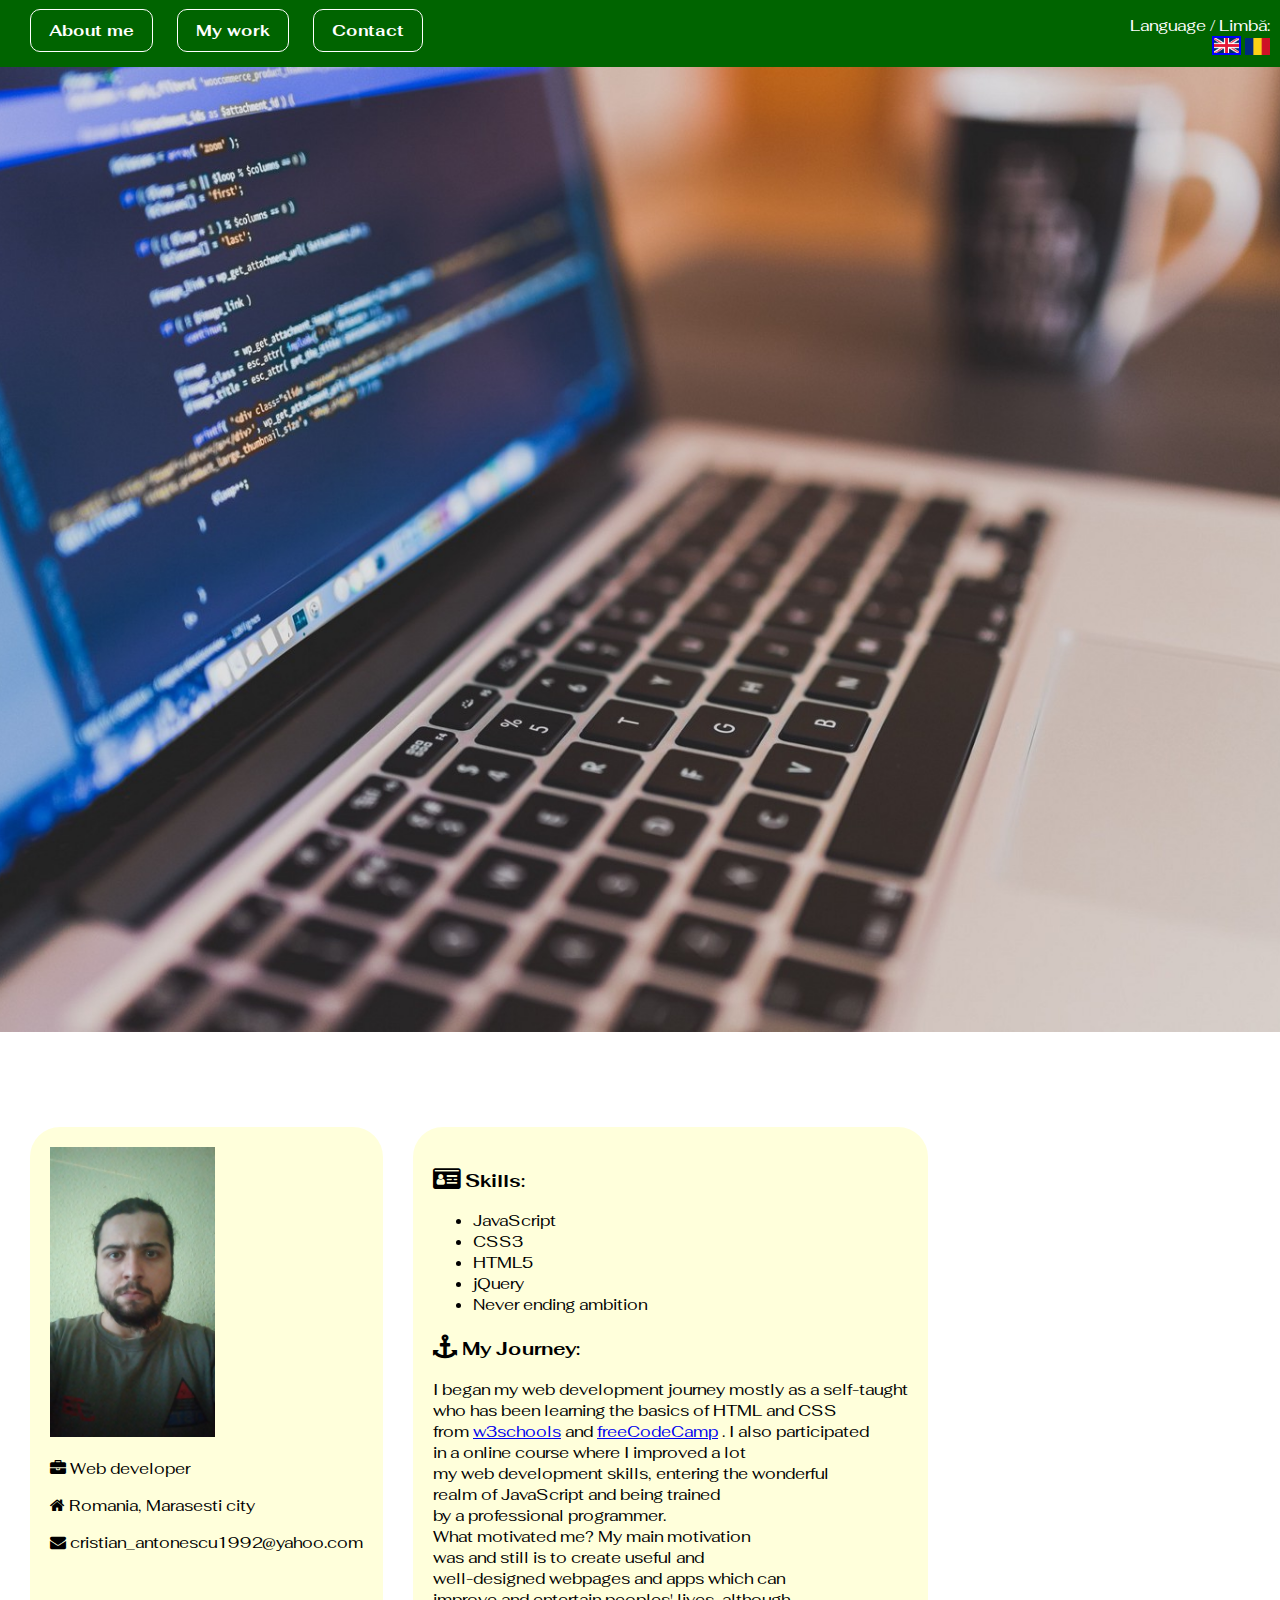
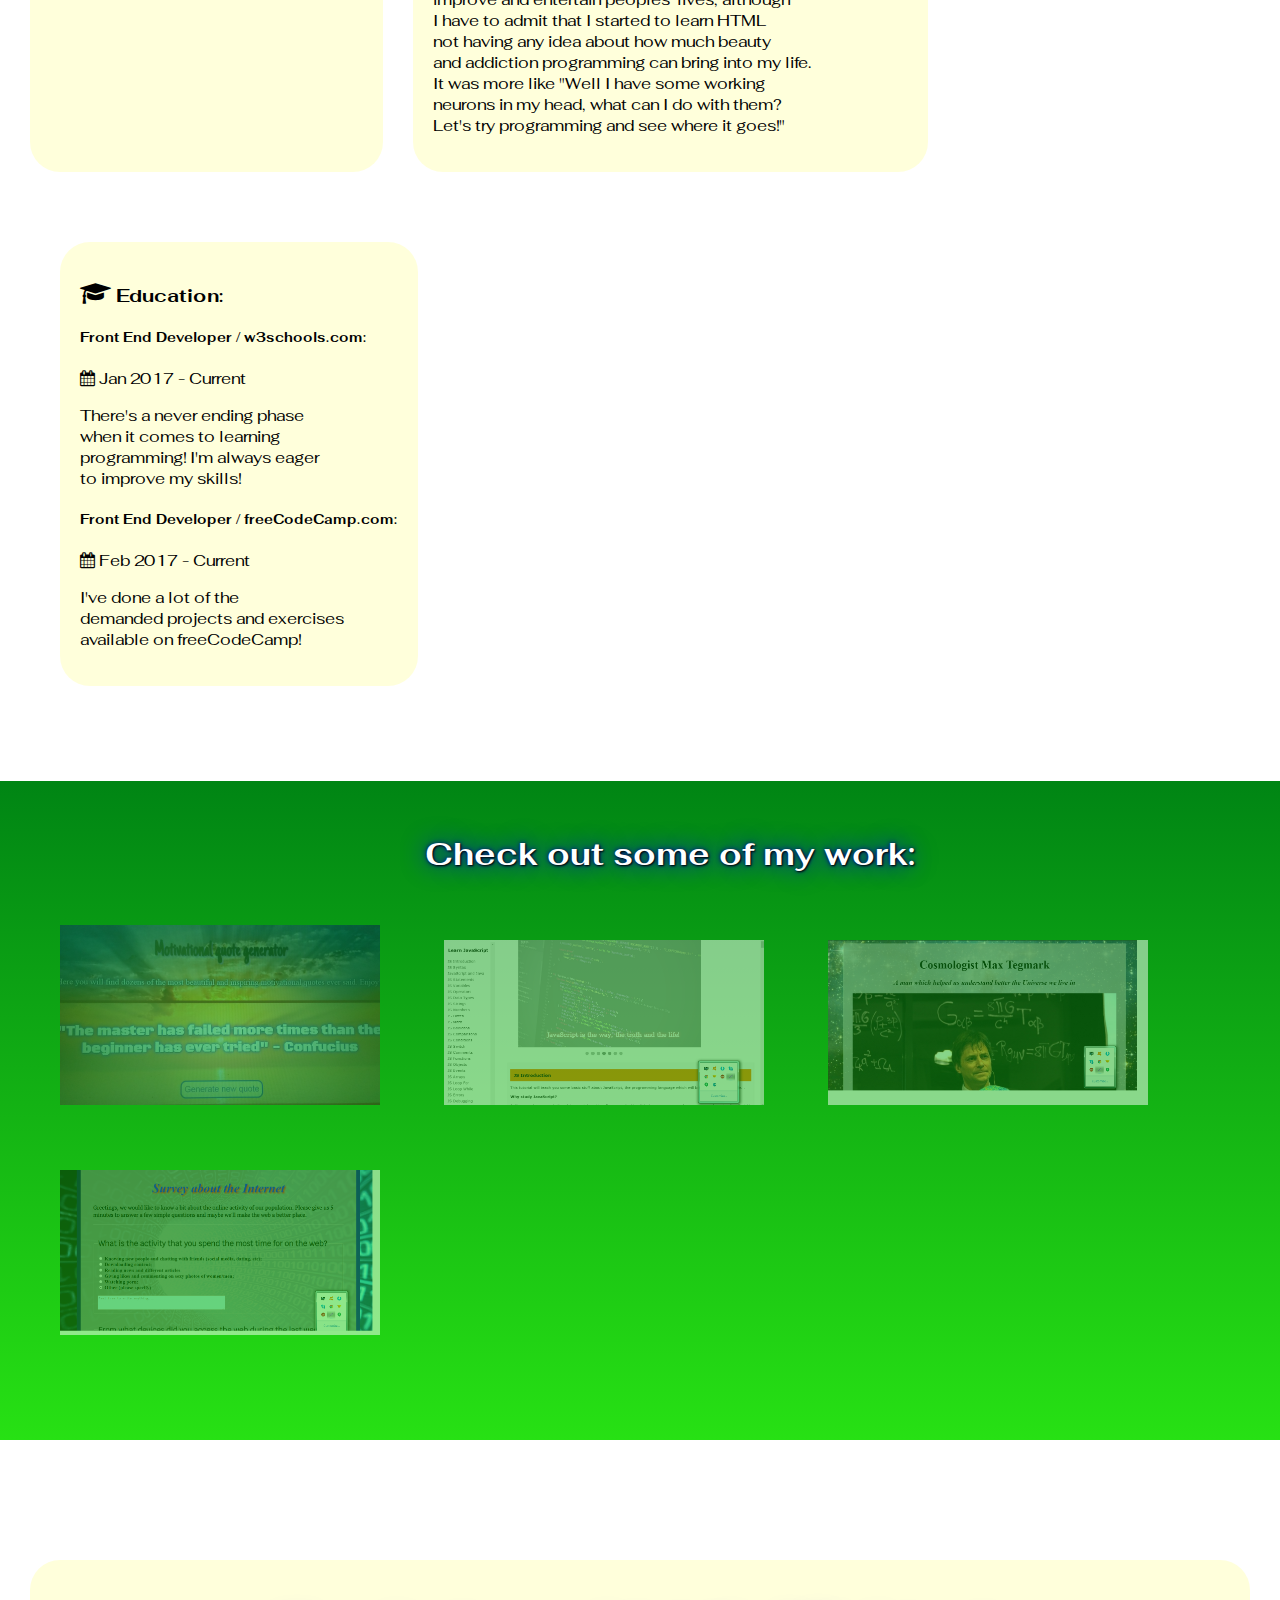
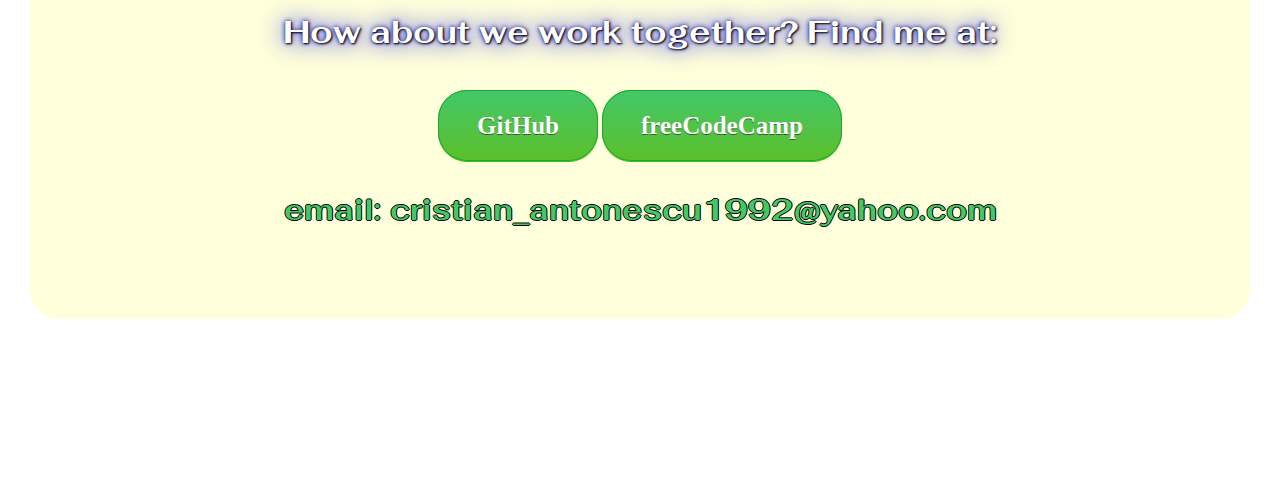
<file: index.html>
<!DOCTYPE html>
<html>

	<head>
    
    <meta charset="utf-8"/>
    
		<title>My portfolio webpage</title>

		<link rel="stylesheet" type="text/css" href="css/index.css">

    <script src="https://ajax.googleapis.com/ajax/libs/jquery/3.3.1/jquery.min.js"></script>

    <script src="js/index.js"></script>

		<link href="https://fonts.googleapis.com/css?family=Fahkwang" rel="stylesheet">
		<link rel="stylesheet" href="https://cdnjs.cloudflare.com/ajax/libs/font-awesome/4.7.0/css/font-awesome.min.css">
		<link href="https://fonts.googleapis.com/css?family=Oleo+Script" rel="stylesheet">
		<link href="https://fonts.googleapis.com/css?family=Righteous" rel="stylesheet">

	</head>

	<body>

		<nav id="navbar">

			<a href="#about-me" class="navbar-link">About me</a>
			<a href="#projects" class="navbar-link">My work</a>
			<a href="#contact" class="navbar-link">Contact</a>

			<div class="lang">
				<p>Language / Limbă: </p> <br>

				<a href='#'><img src="pics/eng.jpg" alt="uk flag" width="25px" title="English" class="uk-link"></a>
				<a href='ro-version/index.html'><img src="pics/ro-flag.png" alt="ro flag" width="25px" title="Română" class="ro-link"></a>
			</div>

		</nav>

			<section id="welcome-section">
				<h1 class="hello-heading"> Hi. I'm Cristian Antonescu.</h1>
				<h3 class="coding-heading">I prefer my coding diversified and responsive.</h3>
				<h3 class="welcome-heading">Welcome.</h3>
			</section>

		<main>

			<section id="about-me">

            <div class="first-div-about-me">
                <img src="pics/me.jpg" alt="mypic" width="165px" height="290px">

                <p><i class="fa fa-briefcase"></i> Web developer</p>
                <p><i class="fa fa-home"></i> Romania, Marasesti city</p>
                <p><i class="fa fa-envelope"></i> cristian_antonescu1992@yahoo.com</p>

            </div>

            <div class="second-div-about-me">
                <h3><i class="fa fa-drivers-license" style="font-size:24px"></i> Skills:</h3>

                <ul>
                    <li>JavaScript</li>
                    <li>CSS3</li>
                    <li>HTML5</li>
                    <li>jQuery</li>
                    <li>Never ending ambition</li>
                </ul>

                <h3><i class="fa fa-anchor" style="font-size:24px"></i> My Journey:</h3>

                <p>I began my web development journey mostly as a self-taught <br>
                 who has been learning the basics of HTML and CSS <br>
                  from <a href="http://w3schools.com">w3schools</a> and <a href="http://freecodecamp.com">freeCodeCamp</a> . I also participated <br>
                   in a online course where I improved a lot <br>
                    my web development skills, entering the wonderful <br>
                     realm of JavaScript and being trained <br>
                     by a professional programmer.<br>
                What motivated me? My main motivation <br>
                was and still is to create useful and <br>
               well-designed webpages and apps which can <br>
            improve and entertain peoples' lives, although <br>
             I have to admit that I started to learn HTML <br>
              not having any idea about how much beauty <br>
              and addiction programming can bring into my life. <br>
              It was more like "Well I have some working <br>
              neurons in my head, what can I do with them? <br>
              Let's try programming and see where it goes!"</p>

            </div>

            <div class="third-div-about-me">
                <h3><i class="fa fa-graduation-cap" style="font-size:24px"></i> Education:</h3>

                <h5 class="w3-opacity"><b>Front End Developer / w3schools.com:</b></h5>
               <p class="w3-text-teal"><i class="fa fa-calendar"></i> Jan 2017 - <span>Current</span></p>

               <p>There's a never ending phase <br> when it comes to learning <br>
                programming! I'm always eager <br>
               to improve my skills!</p>

               <h5 class="w3-opacity"><b>Front End Developer / freeCodeCamp.com:</b></h5>
               <p class="w3-text-teal"><i class="fa fa-calendar"></i> Feb 2017 - <span>Current</span></p>

               <p>I've done a lot of the <br> demanded projects and exercises <br> available on freeCodeCamp!</p>

            </div>

        </section>

        <section id="projects">

            <h1 class="some-heading">Check out some of my work:</h1>

                <a href='https://github.com/cristopher927/motivational-web-app' target='_blank' class="project-tile" title="Here you will find dozens of the most inspiring and motivational quotes ever said, all in a beautiful quote generator app!">
                  <div class="container-project">
                    <img src="pics/quote-generator.jpg" alt="quote generator" class="image-project">
                    <div class="overlay">
                      <div class="text-overlayed">Motivational quote <br>generator app</div>
                    </div>
                  </div>
                </a> 

               <a href='https://github.com/cristopher927/technical-documentation-page-about-JavaScript' target='_blank' class="project-tile" title="A pretty well designed webpage that teaches the user a few basics about JavaScript">
                  <div class="container-project">
                    <img src="pics/documentation_page.png" alt="documentation page pic" class="image-project">
                    <div class="overlay">
                      <div class="text-overlayed">Documentation page <br> about JavaScript</div>
                    </div>
                  </div>
                </a>

                <a href='https://github.com/cristopher927/tribute-page-to-Max-Tegmark' target='_blank' class="project-tile" title="A tribute page to the great cosmologist Max Tegmark">
                  <div class="container-project">
                    <img src="pics/tegmark.png" alt="tribute-page-to-Max-Tegmark pic" class="image-project">
                    <div class="overlay">
                      <div class="text-overlayed">Tribute page <br> to Max Tegmark</div>
                    </div>
                  </div>
                </a>

                 <a href='https://github.com/cristopher927/Survey-about-the-web' target='_blank' class="project-tile" title="A survey with lots of form elements, input types and other interesting stuff">
                  <div class="container-project">
                    <img src="pics/web.png" alt="Survey about the web pic" class="image-project">
                    <div class="overlay">
                      <div class="text-overlayed">Survey about the web</div>
                    </div>
                  </div>
                </a>

                <div class="margin-div"></div>

        </section>


			<section id="contact">

				<h1 class="some-heading">How about we work together? Find me at:</h1>

				<div class="contact-div">
					<a href="https://github.com/cristopher927" id="profile-link" target="_blank">GitHub</a> 

					<a href="https://www.freecodecamp.org/cristopher927" class="myButton" target="_blank">freeCodeCamp</a>

          <h1 class="mail-link">email: cristian_antonescu1992@yahoo.com</h1>


				</div>



			</section>

			<br><br><br><br>

		</main>

		

	</body>

</html>
</file>
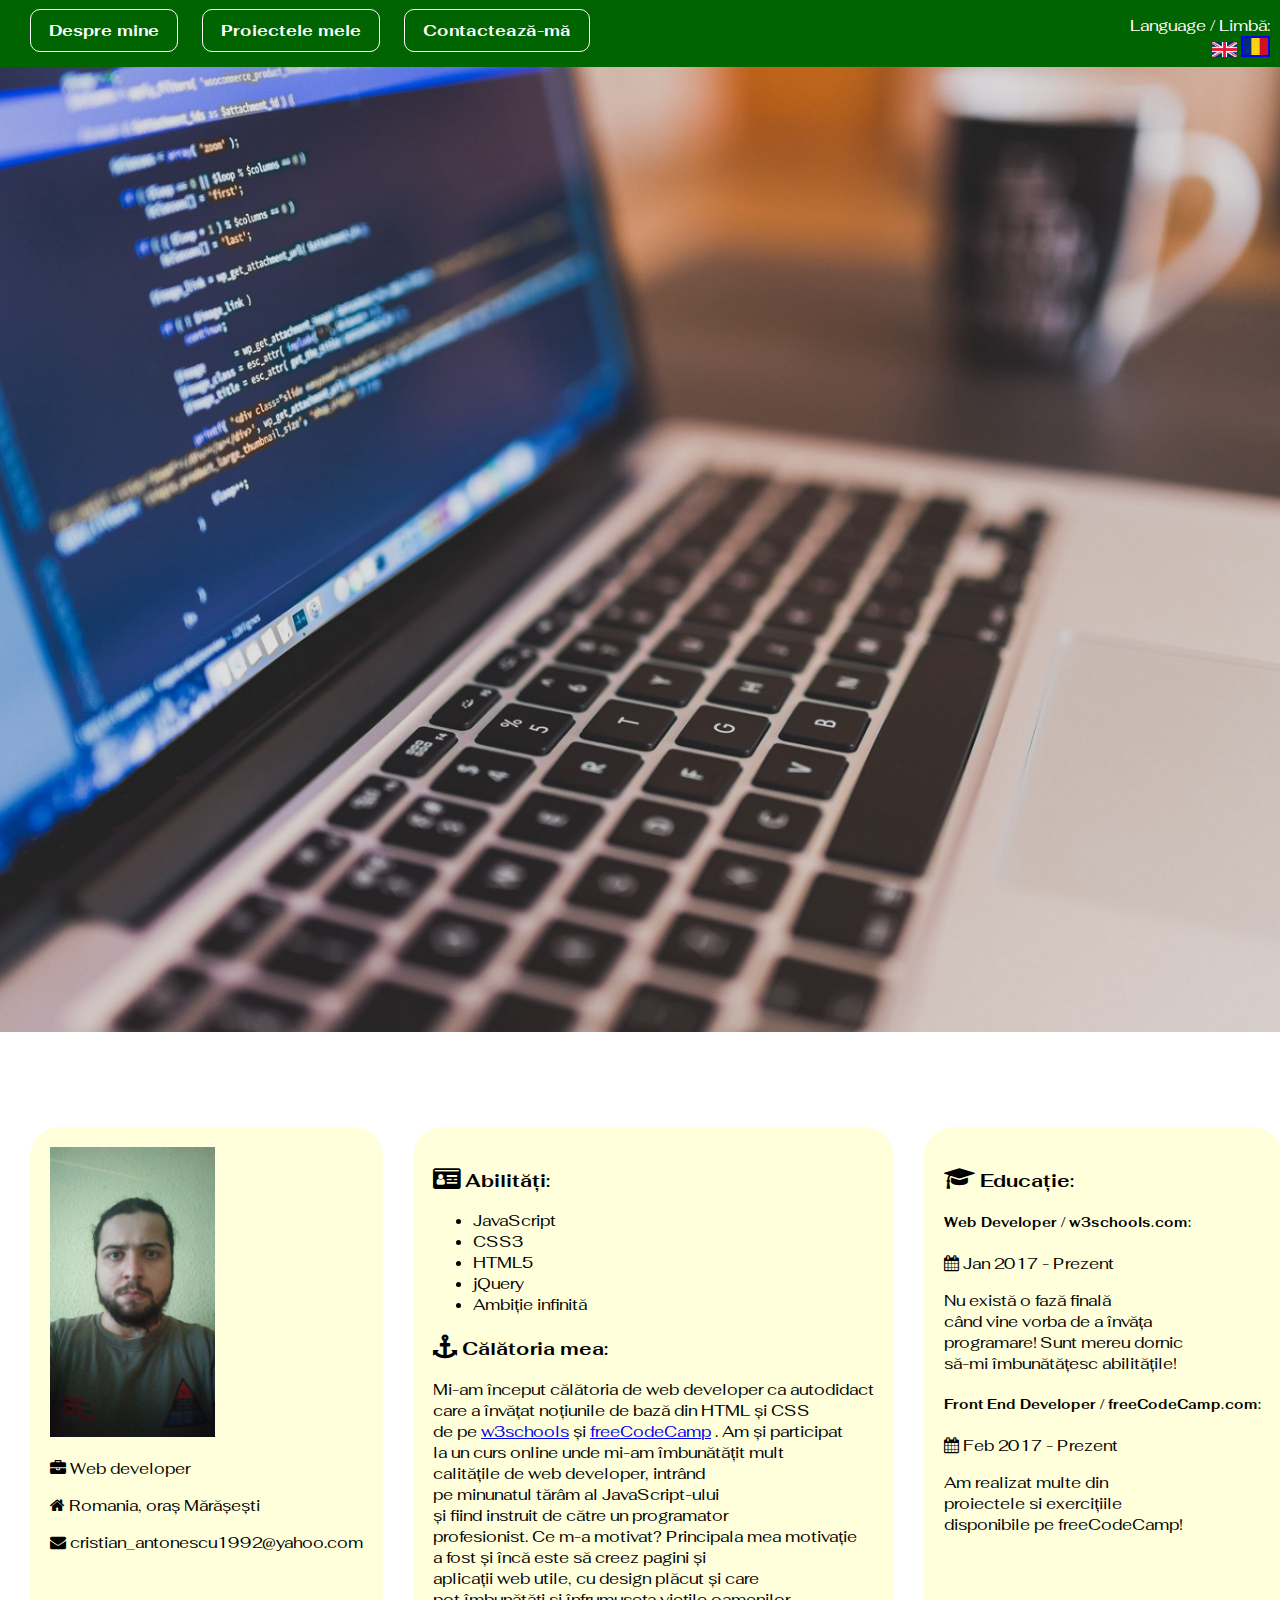
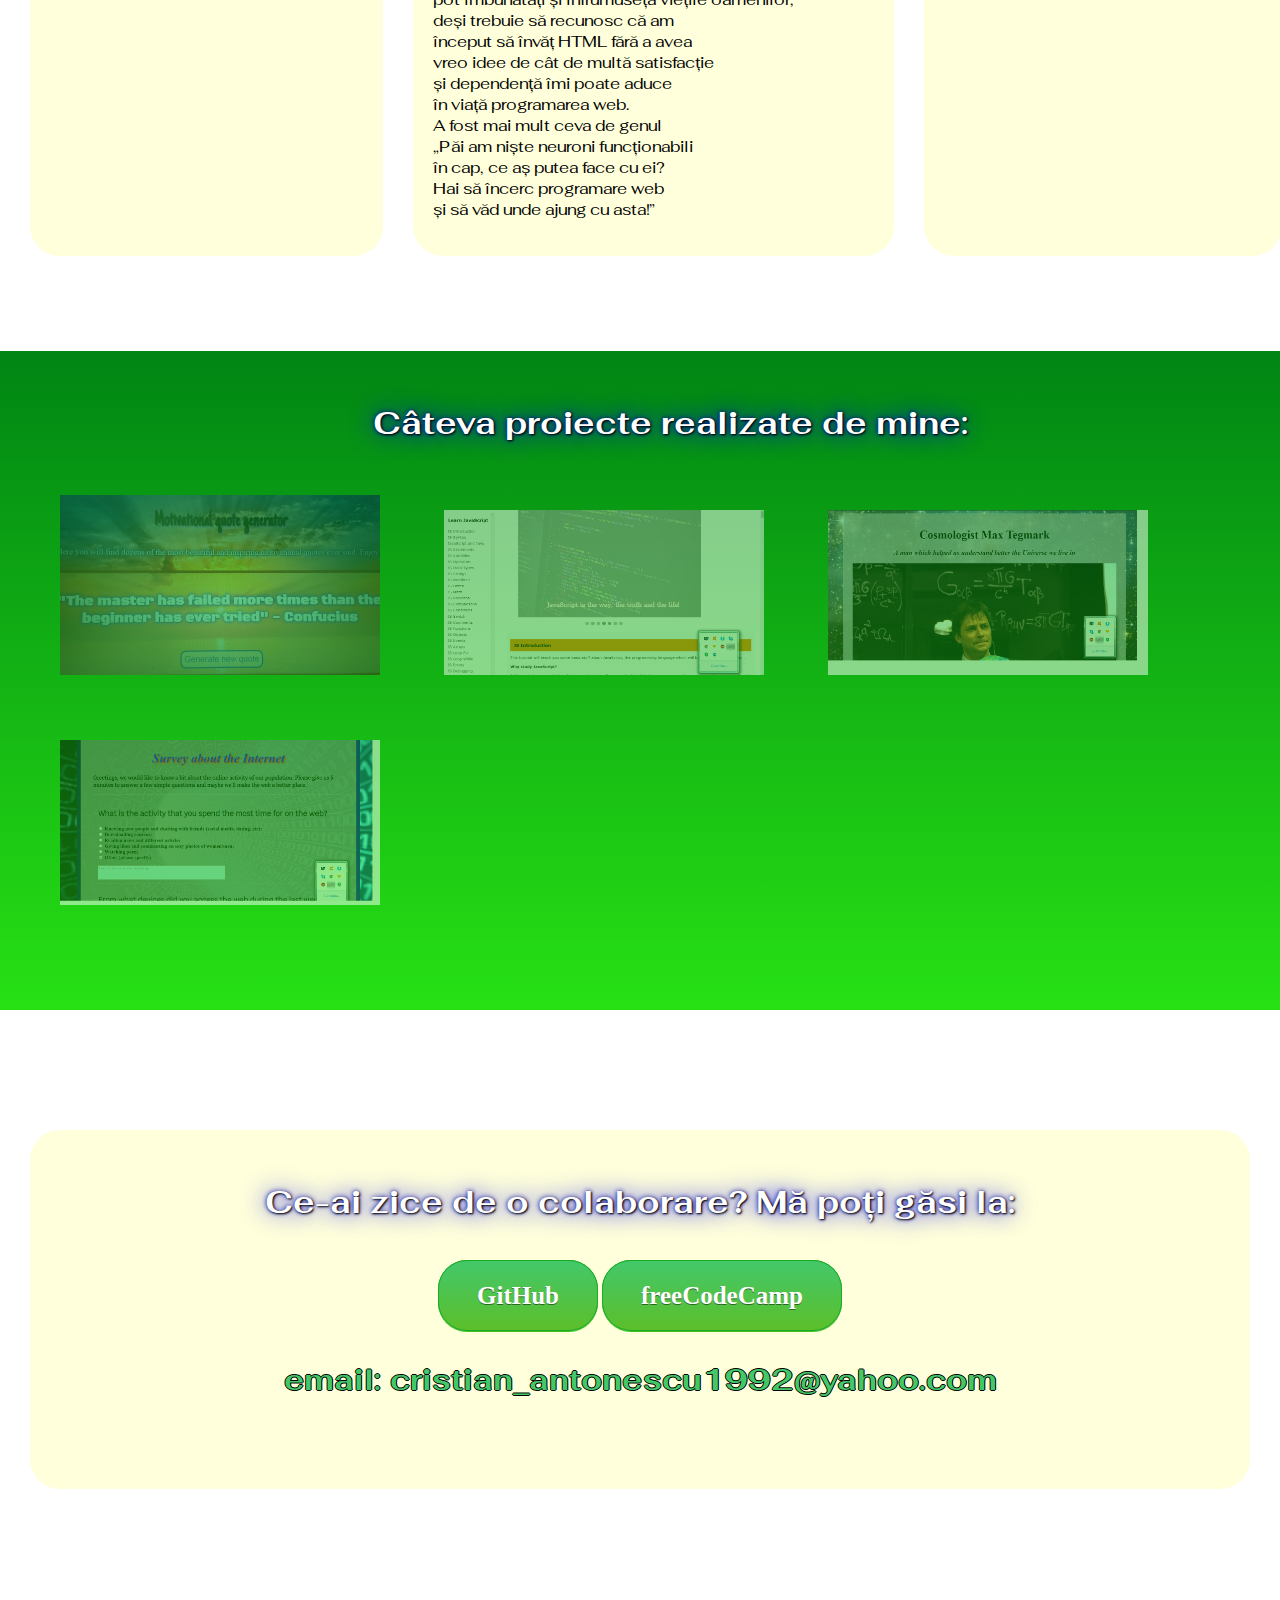
<file: ro-version/index.html>
<!DOCTYPE html>
<html>

	<head>
    
    <meta charset="utf-8"/>
		<title>Pagina mea de portofoliu</title>

		<link rel="stylesheet" type="text/css" href="css/index.css">

    <script src="https://ajax.googleapis.com/ajax/libs/jquery/3.3.1/jquery.min.js"></script>

    <script src="js/index.js"></script>

		<link href="https://fonts.googleapis.com/css?family=Fahkwang" rel="stylesheet">
		<link rel="stylesheet" href="https://cdnjs.cloudflare.com/ajax/libs/font-awesome/4.7.0/css/font-awesome.min.css">
		<link href="https://fonts.googleapis.com/css?family=Oleo+Script" rel="stylesheet">
		<link href="https://fonts.googleapis.com/css?family=Righteous" rel="stylesheet">

	</head>

	<body>

		<nav id="navbar">

			<a href="#about-me" class="navbar-link">Despre mine</a>
			<a href="#projects" class="navbar-link">Proiectele mele</a>
			<a href="#contact" class="navbar-link">Contactează-mă</a>

			<div class="lang">
				<p>Language / Limbă: </p> <br>

				<a href='../index.html'><img src="pics/eng.jpg" alt="uk flag" width="25px" title="English" class="uk-link"></a>
				<a href='/index.html'><img src="pics/ro-flag.png" alt="ro flag" width="25px" title="Română" class="ro-link"></a>
			</div>

		</nav>

			<section id="welcome-section">
				<h1 class="hello-heading"> Salut. Eu sunt Cristian Antonescu.</h1>
				<h3 class="coding-heading">Îmi prefer codul diversificat și responsivee.</h3>
				<h3 class="welcome-heading">Bun venit.</h3>
			</section>

		<main>

			<section id="about-me">

            <div class="first-div-about-me">
                <img src="pics/me.jpg" alt="mypic" width="165px" height="290px">

                <p><i class="fa fa-briefcase"></i> Web developer</p>
                <p><i class="fa fa-home"></i> Romania, oraș Mărășești</p>
                <p><i class="fa fa-envelope"></i> cristian_antonescu1992@yahoo.com</p>

            </div>

            <div class="second-div-about-me">
                <h3><i class="fa fa-drivers-license" style="font-size:24px"></i> Abilități:</h3>

                <ul>
                    <li>JavaScript</li>
                    <li>CSS3</li>
                    <li>HTML5</li>
                    <li>jQuery</li>
                    <li>Ambiție infinită</li>
                </ul>

                <h3><i class="fa fa-anchor" style="font-size:24px"></i> Călătoria mea:</h3>

                 <p>Mi-am început călătoria de web developer ca autodidact<br>
                 care a învățat noțiunile de bază din HTML și CSS<br>
                  de pe <a href="http://w3schools.com">w3schools</a> și <a href="http://freecodecamp.com">freeCodeCamp</a> . Am și participat<br>
                   la un curs online unde mi-am îmbunătățit mult<br>
                    calitățile de web developer, intrând <br>
                     pe minunatul tărâm al JavaScript-ului <br>
                     și fiind instruit de către un programator<br>
                     profesionist.
                    Ce m-a motivat? Principala mea motivație <br>
                    a fost și încă este să creez pagini și <br>
                    aplicații web utile, cu design plăcut și care <br>
                    pot îmbunătăți și înfrumuseța viețile oamenilor, <br>
                    deși trebuie să recunosc că am <br>
                    început să învăț HTML fără a avea <br>
                    vreo idee de cât de multă satisfacție <br>
                    și dependență îmi poate aduce  <br>
                    în viață programarea web. <br>
                    A fost mai mult ceva de genul <br>
                    „Păi am niște neuroni funcționabili <br>
                    în cap, ce aș putea face cu ei? <br>
                    Hai să încerc programare web  <br>
                    și să văd unde ajung cu asta!”
                </p>


            </div>

            <div class="third-div-about-me">
                <h3><i class="fa fa-graduation-cap" style="font-size:24px"></i> Educație:</h3>

                <h5 class="w3-opacity"><b>Web Developer / w3schools.com:</b></h5>
               <p class="w3-text-teal"><i class="fa fa-calendar"></i> Jan 2017 - <span>Prezent</span></p>

               <p>Nu există o fază finală<br> când vine vorba de a învăța <br>
                programare! Sunt mereu dornic <br>
               să-mi îmbunătățesc abilitățile!</p>

               <h5 class="w3-opacity"><b>Front End Developer / freeCodeCamp.com:</b></h5>
               <p class="w3-text-teal"><i class="fa fa-calendar"></i> Feb 2017 - <span>Prezent</span></p>

               <p>Am realizat multe din<br> proiectele si exercițiile <br> disponibile pe freeCodeCamp!</p>

            </div>

        </section>

        <section id="projects">

            <h1 class="some-heading">Câteva proiecte realizate de mine:</h1>

                <a href='https://github.com/cristopher927/motivational-web-app' target='_blank' class="project-tile" title="Aici veți găsi câteva zeci din cele mai motivaționale și interesante citate spuse vreodata, toate într-o aplicație care le poate genera după placul utilizatorului">
                  <div class="container-project">
                    <img src="pics/quote-generator.jpg" alt="quote generator" class="image-project">
                    <div class="overlay">
                      <div class="text-overlayed">Motivational quote <br>generator app</div>
                    </div>
                  </div>
                </a> 

               <a href='https://github.com/cristopher927/technical-documentation-page-about-JavaScript' target='_blank' class="project-tile" title="O pagină de documentare cu un design plăcut care te poate învăța noțiuni de bază despre JavaScript">
                  <div class="container-project">
                    <img src="pics/documentation_page.png" alt="documentation page pic" class="image-project">
                    <div class="overlay">
                      <div class="text-overlayed">Documentation page <br> about JavaScript</div>
                    </div>
                  </div>
                </a>

                <a href='https://github.com/cristopher927/tribute-page-to-Max-Tegmark' target='_blank' class="project-tile" title="O pagină tribut dedicată marelui astrofizician Max Tegmark">
                  <div class="container-project">
                    <img src="pics/tegmark.png" alt="tribute-page-to-Max-Tegmark pic" class="image-project">
                    <div class="overlay">
                      <div class="text-overlayed">Tribute page <br> to Max Tegmark</div>
                    </div>
                  </div>
                </a>

                 <a href='https://github.com/cristopher927/Survey-about-the-web' target='_blank' class="project-tile" title="Un sondaj despre utilizarea Internetului">
                  <div class="container-project">
                    <img src="pics/web.png" alt="Survey about the web pic" class="image-project">
                    <div class="overlay">
                      <div class="text-overlayed">Survey about the web</div>
                    </div>
                  </div>
                </a>

                <div class="margin-div"></div>

        </section>


			<section id="contact">

				<h1 class="some-heading">Ce-ai zice de o colaborare? Mă poți găsi la:</h1>

				<div class="contact-div">
					<a href="https://github.com/cristopher927" id="profile-link" target="_blank">GitHub</a> 

					<a href="https://www.freecodecamp.org/cristopher927" class="myButton" target="_blank">freeCodeCamp</a>


           <h1 class="mail-link">email: cristian_antonescu1992@yahoo.com</h1>

				</div>

			</section>

			<br><br><br><br>

		</main>

		

	</body>

</html>
</file>
<file: css/index.css>
html { 
  background: url(../pics/laptop.jpg) no-repeat center fixed; 
  background-size: cover;
}

body {
	font-family: 'Fahkwang', sans-serif;
	margin: 0;
	padding: 0;
	overflow-x: hidden;
}

main {
	position: relative;
	top: 0px;
	margin-bottom: 0;
}

#contact {
	 background-color: rgba(255, 255, 204, 0.7); 
	 border-radius: 30px;
	display: block;
	padding: 30px;
	margin: 50px 30px 80px 30px;
	position: relative;
}

.contact-div {
	text-align: center;
	margin: 60px 0;
}


.myButton {
	-moz-box-shadow: 0px 1px 0px 0px #3dc21b;
	-webkit-box-shadow: 0px 1px 0px 0px #3dc21b;
	box-shadow: 0px 1px 0px 0px #3dc21b;
	background:-webkit-gradient(linear, left top, left bottom, color-stop(0.05, #44c767), color-stop(1, #5cbf2a));
	background:-moz-linear-gradient(top, #44c767 5%, #5cbf2a 100%);
	background:-webkit-linear-gradient(top, #44c767 5%, #5cbf2a 100%);
	background:-o-linear-gradient(top, #44c767 5%, #5cbf2a 100%);
	background:-ms-linear-gradient(top, #44c767 5%, #5cbf2a 100%);
	background:linear-gradient(to bottom, #44c767 5%, #5cbf2a 100%);
	filter:progid:DXImageTransform.Microsoft.gradient(startColorstr='#44c767', endColorstr='#5cbf2a',GradientType=0);
	background-color:#44c767;
	-moz-border-radius:29px;
	-webkit-border-radius:29px;
	border-radius:29px;
	border:1px solid #18ab29;
	cursor:pointer;
	color:#ffffff;
	font-family:Georgia;
	font-size:25px;
	font-weight:bold;
	padding:21px 38px;
	text-align: center;
	text-decoration:none;
	text-shadow:0px 1px 0px #2f6627;
	width:178px;
}
.myButton:hover {
	background:-webkit-gradient(linear, left top, left bottom, color-stop(0.05, #5cbf2a), color-stop(1, #44c767));
	background:-moz-linear-gradient(top, #5cbf2a 5%, #44c767 100%);
	background:-webkit-linear-gradient(top, #5cbf2a 5%, #44c767 100%);
	background:-o-linear-gradient(top, #5cbf2a 5%, #44c767 100%);
	background:-ms-linear-gradient(top, #5cbf2a 5%, #44c767 100%);
	background:linear-gradient(to bottom, #5cbf2a 5%, #44c767 100%);
	filter:progid:DXImageTransform.Microsoft.gradient(startColorstr='#5cbf2a', endColorstr='#44c767',GradientType=0);
	background-color:#5cbf2a;
}
.myButton:active {
	position:relative;
	top:1px;
}

#profile-link {
	-moz-box-shadow: 0px 1px 0px 0px #3dc21b;
	-webkit-box-shadow: 0px 1px 0px 0px #3dc21b;
	box-shadow: 0px 1px 0px 0px #3dc21b;
	background:-webkit-gradient(linear, left top, left bottom, color-stop(0.05, #44c767), color-stop(1, #5cbf2a));
	background:-moz-linear-gradient(top, #44c767 5%, #5cbf2a 100%);
	background:-webkit-linear-gradient(top, #44c767 5%, #5cbf2a 100%);
	background:-o-linear-gradient(top, #44c767 5%, #5cbf2a 100%);
	background:-ms-linear-gradient(top, #44c767 5%, #5cbf2a 100%);
	background:linear-gradient(to bottom, #44c767 5%, #5cbf2a 100%);
	filter:progid:DXImageTransform.Microsoft.gradient(startColorstr='#44c767', endColorstr='#5cbf2a',GradientType=0);
	background-color:#44c767;
	-moz-border-radius:29px;
	-webkit-border-radius:29px;
	border-radius:29px;
	border:1px solid #18ab29;
	cursor:pointer;
	color:#ffffff;
	font-family:Georgia;
	font-size:25px;
	font-weight:bold;
	padding:21px 38px;
	text-align: center;
	text-decoration:none;
	text-shadow:0px 1px 0px #2f6627;
	width:178px;
}

#profile-link:hover {
	background:-webkit-gradient(linear, left top, left bottom, color-stop(0.05, #5cbf2a), color-stop(1, #44c767));
	background:-moz-linear-gradient(top, #5cbf2a 5%, #44c767 100%);
	background:-webkit-linear-gradient(top, #5cbf2a 5%, #44c767 100%);
	background:-o-linear-gradient(top, #5cbf2a 5%, #44c767 100%);
	background:-ms-linear-gradient(top, #5cbf2a 5%, #44c767 100%);
	background:linear-gradient(to bottom, #5cbf2a 5%, #44c767 100%);
	filter:progid:DXImageTransform.Microsoft.gradient(startColorstr='#5cbf2a', endColorstr='#44c767',GradientType=0);
	background-color:#5cbf2a;
}

#profile-link:active {
	position:relative;
	top:1px;
}

.some-heading {
	color: white;
    text-shadow: 1px 1px 2px black, 0 0 25px blue, 0 0 5px darkblue;
    text-align: center;
}

#projects {
    background-color: #006400;
    background-image: linear-gradient(to bottom, rgba(0, 133, 20, 1), rgba(39, 225, 20, 1));
    color: white;
    margin:120px 0;
    padding: 30px;
    display: block;
    width: 100%;
}

#projects h1 {
    text-align: center;
}

.project-tile {
	display: inline-block;
	width: 320px;
	margin: 30px;
	opacity: 0.5;
	transition: transform 0.5s;
}

.project-tile:hover {
	border:2px solid #008CBA;
	opacity: 1;
	transform: scale(1.2);
}

.margin-div {
	margin: 40px 0;
}

.container-project {
  position: relative;
}

.image-project {
  display: block;
  width: 100%;
  height: auto;
}

.overlay {
  position: absolute;
  bottom: 0;
  left: 0;
  right: 0;
  background-color: #008CBA;
  overflow: hidden;
  width: 100%;
  height: 0;
  transition: .5s ease;
}

.container-project:hover .overlay {
  	height: 40%;
}

.text-overlayed {
  white-space: nowrap; 
  color: white;
  font-size: 20px;
  position: absolute;
  overflow: hidden;
  top: 50%;
  left: 50%;
  transform: translate(-50%, -50%);
  -ms-transform: translate(-50%, -50%);
}

#about-me {
    position: relative;
    top: 25px;
    margin: 0 30px 5px 30px;
    /*height: 580px;*/
    width: 100%;
    display: flex;
    flex-direction: row;
    flex-wrap: wrap;
}

#welcome-section {
	background-image: url(../pics/laptop2.jpeg); 
	background-repeat: no-repeat;
	background-position: center;
    background-size: cover;
    height: 1000px;
    position: relative;

	background-color: black;
    top: 0;
    /*height: 580px;*/
    width: 100%;
    text-align: center;
    margin: 0;
}

.hello-heading {
	color: white;
	transform: translate(0, 125px);
	font-family: 'Oleo Script', cursive;
	font-size: 32px;
	text-shadow: 1px 1px 22px black, 0 0 25px blue, 0 0 25px darkblue;
}

.coding-heading {
	visibility: hidden;
	color: white;
	transform: translate(500px, 125px);
	font-family: 'Oleo Script', cursive;
	font-size: 32px;
	text-shadow: 1px 1px 22px black, 0 0 25px blue, 0 0 25px darkblue;
	animation-name: coding;
	animation-duration: 1s;
	animation-fill-mode: forwards;
	animation-delay: 4s;
}

@keyframes coding {
	from {
		visibility: hidden;
		transform: translate(500px, 125px);
	}

	to {
		transform:translate(0, 125px);
		visibility: visible;
	}
}

.welcome-heading {
	color: white;
	transform: translate(0, 125px);
	font-family: 'Oleo Script', cursive;
	font-size: 32px;
	text-shadow: 1px 1px 22px black, 0 0 25px blue, 0 0 25px darkblue;
}

.first-div-about-me {
    background-color: rgba(255, 255, 204, 0.7); 
    border-radius: 30px;
    padding: 20px;
    display: block; 
    margin-top: 70px;
    /*height: 110%;
    width: 25%;*/
}

.second-div-about-me {
    background-color: rgba(255, 255, 204, 0.7); 
    border-radius: 30px;
    padding: 20px;
    display: block;
    margin-left: 30px;
    margin-top: 70px;
    /*width: 25%;
    height: 110%;*/
}

.third-div-about-me {
    background-color: rgba(255, 255, 204, 0.7); 
    border-radius: 30px;
    padding: 20px;
    display: block;
    margin-left: 30px;
    margin-top: 70px;
    /*width: 25%;
    height: 110%;*/
}

#navbar {
	background-color: #006400;
	color: white;
	padding: 20px;
	position: fixed;
	width: 100%;	
	left: 0;
	top: 0;
	z-index: 1;
	height: 3%;
}

.navbar-link {
	border:1px solid white;
	border-radius: 10px;
	color: white;
	font-weight: bold;
	margin: 0 10px;
	padding: 10px 18px;
	text-decoration: none;
}

.navbar-link:hover {
	color: #006400;
	background-color: white;
}

.uk-link {
	border:2px solid blue;
}

.ro-link:hover {
	border:2px solid blue;
}

.lang {
	text-align: right;
	margin-right: 30px;
	position: absolute;
	top: 15px;
	right: 20px;
}

.lang p, .uk-link, .ro-link {
	display: inline;
}

.mail-link {
	color: #44c767;
	font-size: 30px;
	margin: 50px 0;
	 text-shadow: -1px 0 black, 0 1px black, 1px 0 black, 0 -1px black;
	word-wrap: break-word;
}


@media only screen and (max-width: 480px) {
  #about-me {
    flex-direction: column;
    margin: 20px;
  }

  #navbar a {
  	margin: 0;
  	font-size: 10px;
  	float: left;
  }
  
  .second-div-about-me,
  .third-div-about-me {
    margin-left: 0;
    margin-top: 20px;
  }

  #contact {
  	transform: translate(0, 70px);
  	-ms-transform: translate(0, 70px); 
    -webkit-transform: translate(0, 70px);
}
</file>
<file: ro-version/css/index.css>
html { 
  background: url(../pics/laptop.jpg) no-repeat center fixed; 
  background-size: cover;
}

body {
	font-family: 'Fahkwang', sans-serif;
	margin: 0;
	padding: 0;
	overflow-x: hidden;
}

main {
	position: relative;
	top: 0px;
	margin-bottom: 0;
}

#contact {
	 background-color: rgba(255, 255, 204, 0.7); 
	 border-radius: 30px;
	display: block;
	padding: 30px;
	margin: 50px 30px 80px 30px;
	position: relative;
}

.contact-div {
	text-align: center;
	margin: 60px 0;
}


.myButton {
	-moz-box-shadow: 0px 1px 0px 0px #3dc21b;
	-webkit-box-shadow: 0px 1px 0px 0px #3dc21b;
	box-shadow: 0px 1px 0px 0px #3dc21b;
	background:-webkit-gradient(linear, left top, left bottom, color-stop(0.05, #44c767), color-stop(1, #5cbf2a));
	background:-moz-linear-gradient(top, #44c767 5%, #5cbf2a 100%);
	background:-webkit-linear-gradient(top, #44c767 5%, #5cbf2a 100%);
	background:-o-linear-gradient(top, #44c767 5%, #5cbf2a 100%);
	background:-ms-linear-gradient(top, #44c767 5%, #5cbf2a 100%);
	background:linear-gradient(to bottom, #44c767 5%, #5cbf2a 100%);
	filter:progid:DXImageTransform.Microsoft.gradient(startColorstr='#44c767', endColorstr='#5cbf2a',GradientType=0);
	background-color:#44c767;
	-moz-border-radius:29px;
	-webkit-border-radius:29px;
	border-radius:29px;
	border:1px solid #18ab29;
	cursor:pointer;
	color:#ffffff;
	font-family:Georgia;
	font-size:25px;
	font-weight:bold;
	padding:21px 38px;
	text-align: center;
	text-decoration:none;
	text-shadow:0px 1px 0px #2f6627;
	width:178px;
}
.myButton:hover {
	background:-webkit-gradient(linear, left top, left bottom, color-stop(0.05, #5cbf2a), color-stop(1, #44c767));
	background:-moz-linear-gradient(top, #5cbf2a 5%, #44c767 100%);
	background:-webkit-linear-gradient(top, #5cbf2a 5%, #44c767 100%);
	background:-o-linear-gradient(top, #5cbf2a 5%, #44c767 100%);
	background:-ms-linear-gradient(top, #5cbf2a 5%, #44c767 100%);
	background:linear-gradient(to bottom, #5cbf2a 5%, #44c767 100%);
	filter:progid:DXImageTransform.Microsoft.gradient(startColorstr='#5cbf2a', endColorstr='#44c767',GradientType=0);
	background-color:#5cbf2a;
}
.myButton:active {
	position:relative;
	top:1px;
}

#profile-link {
	-moz-box-shadow: 0px 1px 0px 0px #3dc21b;
	-webkit-box-shadow: 0px 1px 0px 0px #3dc21b;
	box-shadow: 0px 1px 0px 0px #3dc21b;
	background:-webkit-gradient(linear, left top, left bottom, color-stop(0.05, #44c767), color-stop(1, #5cbf2a));
	background:-moz-linear-gradient(top, #44c767 5%, #5cbf2a 100%);
	background:-webkit-linear-gradient(top, #44c767 5%, #5cbf2a 100%);
	background:-o-linear-gradient(top, #44c767 5%, #5cbf2a 100%);
	background:-ms-linear-gradient(top, #44c767 5%, #5cbf2a 100%);
	background:linear-gradient(to bottom, #44c767 5%, #5cbf2a 100%);
	filter:progid:DXImageTransform.Microsoft.gradient(startColorstr='#44c767', endColorstr='#5cbf2a',GradientType=0);
	background-color:#44c767;
	-moz-border-radius:29px;
	-webkit-border-radius:29px;
	border-radius:29px;
	border:1px solid #18ab29;
	cursor:pointer;
	color:#ffffff;
	font-family:Georgia;
	font-size:25px;
	font-weight:bold;
	padding:21px 38px;
	text-align: center;
	text-decoration:none;
	text-shadow:0px 1px 0px #2f6627;
	width:178px;
}

#profile-link:hover {
	background:-webkit-gradient(linear, left top, left bottom, color-stop(0.05, #5cbf2a), color-stop(1, #44c767));
	background:-moz-linear-gradient(top, #5cbf2a 5%, #44c767 100%);
	background:-webkit-linear-gradient(top, #5cbf2a 5%, #44c767 100%);
	background:-o-linear-gradient(top, #5cbf2a 5%, #44c767 100%);
	background:-ms-linear-gradient(top, #5cbf2a 5%, #44c767 100%);
	background:linear-gradient(to bottom, #5cbf2a 5%, #44c767 100%);
	filter:progid:DXImageTransform.Microsoft.gradient(startColorstr='#5cbf2a', endColorstr='#44c767',GradientType=0);
	background-color:#5cbf2a;
}

#profile-link:active {
	position:relative;
	top:1px;
}

.some-heading {
	color: white;
    text-shadow: 1px 1px 2px black, 0 0 25px blue, 0 0 5px darkblue;
    text-align: center;
}

#projects {
    background-color: #006400;
    background-image: linear-gradient(to bottom, rgba(0, 133, 20, 1), rgba(39, 225, 20, 1));
    color: white;
    margin:120px 0;
    padding: 30px;
    display: block;
    width: 100%;
}

#projects h1 {
    text-align: center;
}

.project-tile {
	display: inline-block;
	width: 320px;
	margin: 30px;
	opacity: 0.5;
	transition: transform 0.5s;
}

.project-tile:hover {
	border:2px solid #008CBA;
	opacity: 1;
	transform: scale(1.2);
}

.margin-div {
	margin: 40px 0;
}

.container-project {
  position: relative;
}

.image-project {
  display: block;
  width: 100%;
  height: auto;
}

.overlay {
  position: absolute;
  bottom: 0;
  left: 0;
  right: 0;
  background-color: #008CBA;
  overflow: hidden;
  width: 100%;
  height: 0;
  transition: .5s ease;
}

.container-project:hover .overlay {
  	height: 40%;
}

.text-overlayed {
  white-space: nowrap; 
  color: white;
  font-size: 20px;
  position: absolute;
  overflow: hidden;
  top: 50%;
  left: 50%;
  transform: translate(-50%, -50%);
  -ms-transform: translate(-50%, -50%);
}

#about-me {
    position: relative;
    top: 25px;
    margin: 0 30px 5px 30px;
    /*height: 580px;*/
    width: 100%;
    display: flex;
    flex-direction: row;
    flex-wrap: wrap;
}

#welcome-section {
	background-image: url(../pics/laptop2.jpeg); 
	background-repeat: no-repeat;
	background-position: center;
    background-size: cover;
    height: 1000px;
    position: relative;

	background-color: black;
    top: 0;
    /*height: 580px;*/
    width: 100%;
    text-align: center;
    margin: 0;
}

.hello-heading {
	color: white;
	transform: translate(0, 125px);
	font-family: 'Oleo Script', cursive;
	font-size: 32px;
	text-shadow: 1px 1px 22px black, 0 0 25px blue, 0 0 25px darkblue;
}

.coding-heading {
	visibility: hidden;
	color: white;
	transform: translate(999px, 125px);
	font-family: 'Oleo Script', cursive;
	font-size: 32px;
	text-shadow: 1px 1px 22px black, 0 0 25px blue, 0 0 25px darkblue;
	animation-name: coding;
	animation-duration: 1s;
	animation-fill-mode: forwards;
	animation-delay: 4s;
}

@keyframes coding {
	from {
		visibility: hidden;
		transform: translate(999px, 125px);
	}

	to {
		transform:translate(0, 125px);
		visibility: visible;
	}
}

.welcome-heading {
	color: white;
	transform: translate(0, 125px);
	font-family: 'Oleo Script', cursive;
	font-size: 32px;
	text-shadow: 1px 1px 22px black, 0 0 25px blue, 0 0 25px darkblue;
}

.first-div-about-me {
    background-color: rgba(255, 255, 204, 0.7); 
    border-radius: 30px;
    padding: 20px;
    display: block; 
    margin-top: 70px;
    /*height: 110%;
    width: 25%;*/
}

.second-div-about-me {
    background-color: rgba(255, 255, 204, 0.7); 
    border-radius: 30px;
    padding: 20px;
    display: block;
    margin-left: 30px;
    margin-top: 70px;
    /*width: 25%;
    height: 110%;*/
}

.third-div-about-me {
    background-color: rgba(255, 255, 204, 0.7); 
    border-radius: 30px;
    padding: 20px;
    display: block;
    margin-left: 30px;
    margin-top: 70px;
    /*width: 25%;
    height: 110%;*/
}

#navbar {
	background-color: #006400;
	color: white;
	padding: 20px;
	position: fixed;
	width: 100%;	
	left: 0;
	top: 0;
	z-index: 1;
	height: 3%;
}

.navbar-link {
	border:1px solid white;
	border-radius: 10px;
	color: white;
	font-weight: bold;
	margin: 0 10px;
	padding: 10px 18px;
	text-decoration: none;
}

.navbar-link:hover {
	color: #006400;
	background-color: white;
}

.uk-link:hover {
	border:2px solid blue;
}

.ro-link {
	border:2px solid blue;
}

.lang {
	text-align: right;
	margin-right: 30px;
	position: absolute;
	top: 15px;
	right: 20px;
}

.lang p, .uk-link, .ro-link {
	display: inline;
}

.mail-link {
	color: #44c767;
	font-size: 30px;
	margin: 50px 0;
	 text-shadow: -1px 0 black, 0 1px black, 1px 0 black, 0 -1px black;
	word-wrap: break-word;
}


@media only screen and (max-width: 480px) {
  #about-me {
    flex-direction: column;
    margin: 20px;
  }

  #navbar a {
  	margin: 0;
  	font-size: 10px;
  	float: left;
  }
  
  .second-div-about-me,
  .third-div-about-me {
    margin-left: 0;
    margin-top: 20px;
  }

  #contact {
  	transform: translate(0, 70px);
  	-ms-transform: translate(0, 70px); 
    -webkit-transform: translate(0, 70px);
}
</file>
